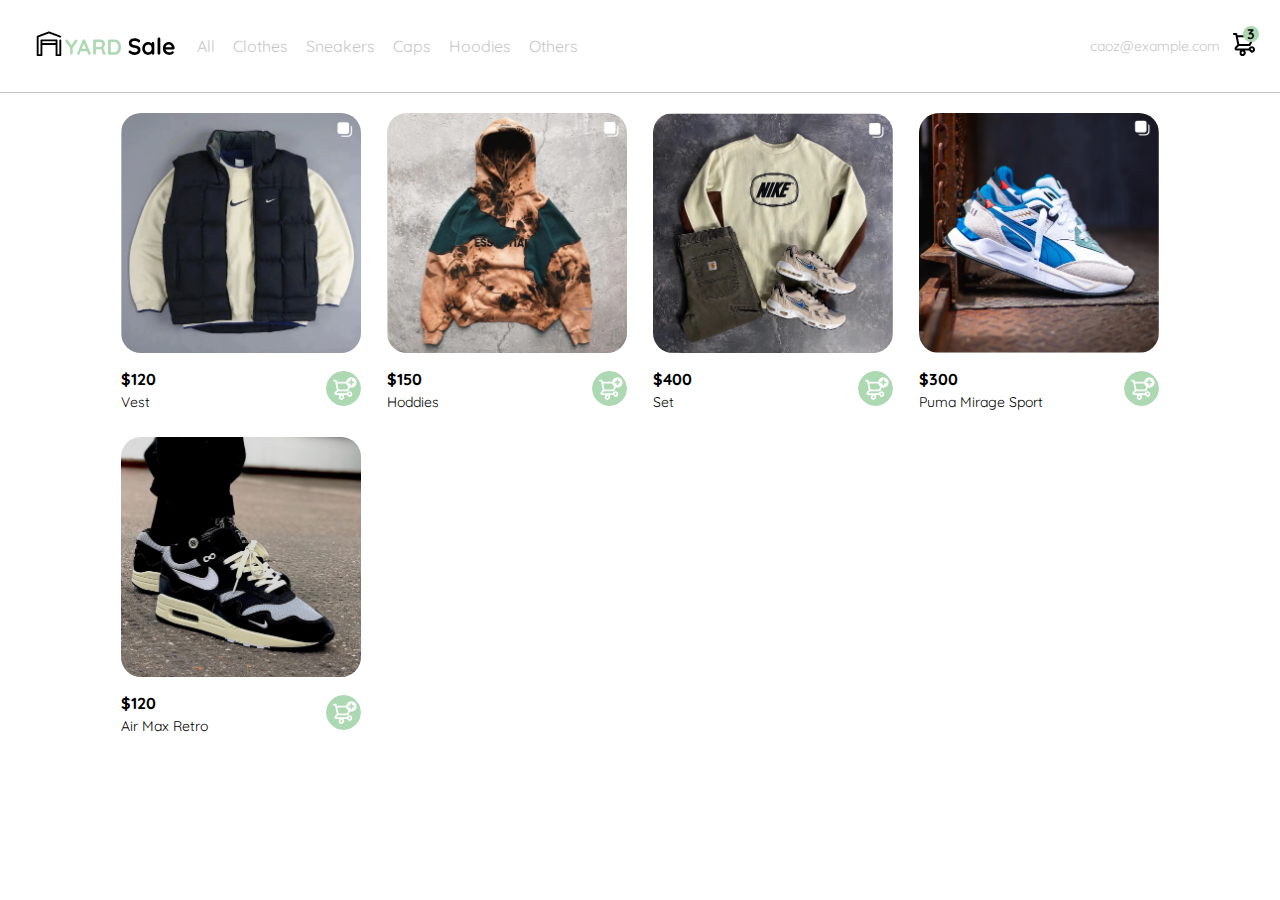
<file: index.html>
<!DOCTYPE html>
<html lang="en">
<head>
    <meta charset="UTF-8">
    <meta http-equiv="X-UA-Compatible" content="IE=edge">
    <meta name="viewport" content="width=device-width, initial-scale=1.0">
    <link rel="preconnect" href="https://fonts.googleapis.com">
    <link rel="preconnect" href="https://fonts.gstatic.com" crossorigin> 
    <link href="https://fonts.googleapis.com/css2?family=Lora:wght@400;500;600&family=Quicksand:wght@300;500;700&display=swap" rel="stylesheet">
    <link rel="stylesheet" href="style.css">
    <title>YardSale: tienda online con estilo</title>
</head>
<body>
    <nav>
        <img src="./curso-frontend-developer-practico-main 2/icons/icon_menu.svg" alt="menu" class="menu">
        
        <div class="navbar-left">
            <img src="./curso-frontend-developer-practico-main 2/logos/logo_yard_sale.svg" alt="logo" class="logo">
            <ul>
                <li>
                    <a href="/">All</a>
                </li>
                <li>
                    <a href="/">Clothes</a>
                </li>
                <li>
                    <a href="/">Sneakers</a>
                </li>
                <li>
                    <a href="/">Caps</a>
                </li>
                <li>
                    <a href="/">Hoodies</a>
                </li>
                <li>
                    <a href="/">Others</a>
                </li>
            </ul>
        </div>
        <div class="navbar-right">
            <ul>
            <li class="navbar-email">caoz@example.com</li>
            <li class="navbar-shopping-cart">
                <img src="./curso-frontend-developer-practico-main 2/icons/icon_shopping_cart.svg" alt="shopping cart">
                <div>3</div>
            </li>
        </ul>
        </div>

        <div class="desktop-menu inactive">
            <ul>
                <li>
                    <a href="/" class="title">My orders</a>
                </li>
    
                <li>
                    <a href="/">My account</a>
                </li>
    
                <li>
                    <a href="/">sign out</a>
                </li>
            </ul>
    
        </div>

        <div class="mobile-menu inactive">
            <ul>
             <li>
                 <a href="/">CATEGORIES</a>
             </li>
     
             <li>
                 <a href="/">All</a>
             </li>
     
             <li>
                 <a href="/">Clothes</a>
             </li>
     
             <li>
                 <a href="/">Sneakers</a>
             </li>
     
             <li>
                 <a href="/">Caps</a>
             </li>
     
             <li>
                 <a href="/">Hoodies</a>
             </li>
     
             <li>
                 <a href="/">Others</a>
             </li>
            </ul> 
            <ul>
             <li>
                 <a href="/">My orders</a>
             </li>
     
             <li>
                 <a href="/">My account</a>
             </li>
            </ul>
            
            <ul>
             <li>
                 <a href="/"class="email">camilo@example.com</a>
             </li>
         
             <li>
                 <a href="/" class="sign-out">Sign out</a>
             </li>
            </ul>
         </div>
    </nav>

    <aside class="product-detail inactive">
        <div class="title-container">
            <img src="./curso-frontend-developer-practico-main 2/icons/flechita.svg" alt="arrow">
            <p class="title">My order</p>
        </div>
        <div class="my-order-container">
            <div class="my-order-content"> 
                <div class="shopping-cart">
                    <figure>
                        <img src="./Products/Imagen 15-01-23 a las 1.46 p.m..jpg" alt="Hoddies">
                    </figure>
                    <p>Hoddies</p>
                    <p>$80.00</p>
                    <img src="./curso-frontend-developer-practico-main 2/icons/icon_close.png" alt="">
                </div> 
        
                <div class="shopping-cart">
                    <figure>
                        <img src="./Products/Imagen 15-01-23 a las 1.46 p.m..jpg" alt="Hoddies">
                    </figure>
                    <p>Hoddies</p>
                    <p>$80.00</p>
                    <img src="./curso-frontend-developer-practico-main 2/icons/icon_close.png" alt="">
                </div>  
                
                <div class="shopping-cart">
                    <figure>
                        <img src="./Products/Imagen 15-01-23 a las 1.46 p.m..jpg" alt="Hoddies">
                    </figure>
                    <p>Hoddies</p>
                    <p>$80.00</p>
                    <img src="./curso-frontend-developer-practico-main 2/icons/icon_close.png" alt="">
                </div> 
                <div class="order">
                <p>
                    <span>Total</span>
                </p>
                <p>$560.00</p>
              </div>

              <button class="primary-button">
                Checkout
            </button>
            </div>
        </div> 
    </aside>
    <section class="main-container">
        <div class="cards-container">
          </div>
        </section>

    <script src="./script.js"></script>
</body>
</html>
</file>
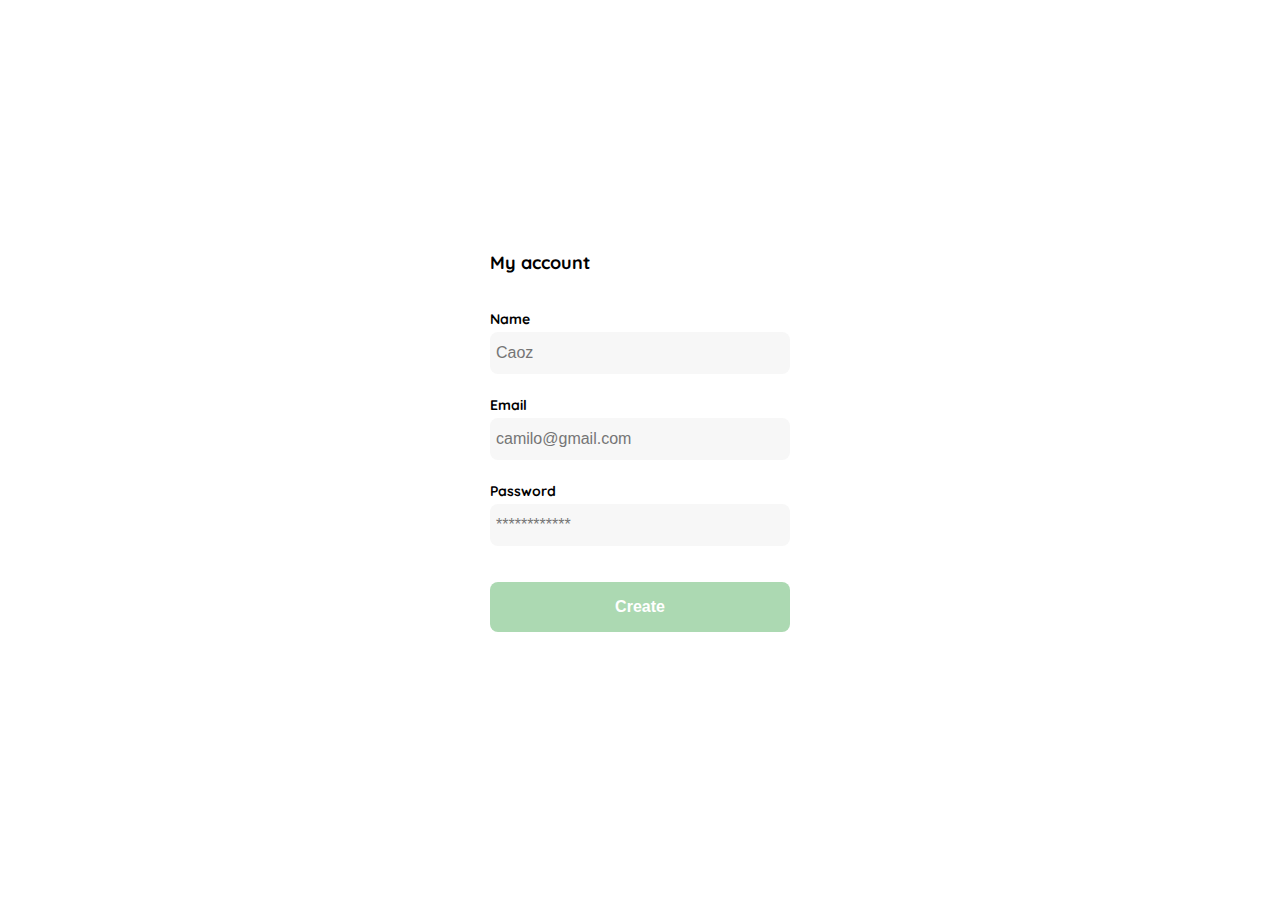
<file: Create-account.html>
<!DOCTYPE html>
<html lang="en">
<head>
    <meta charset="UTF-8">
    <meta http-equiv="X-UA-Compatible" content="IE=edge">
    <meta name="viewport" content="width=device-width, initial-scale=1.0">
    <link rel="preconnect" href="https://fonts.googleapis.com">
    <link rel="preconnect" href="https://fonts.gstatic.com" crossorigin> 
    <link href="https://fonts.googleapis.com/css2?family=Lora:wght@400;500;600&family=Quicksand:wght@300;500;700&display=swap" rel="stylesheet">
    <title>Document</title>
    <style>
      :root {
            --very-light-pink: #C7C7C7;
            --Text-input-field: #f7f7f7;
            --Hospital-green: #ACD9B2;
            --white: #ffffff;
            --Black: #000000;
            --sm: 14px;
            --md: 16px;
            --lg: 18px;
        }
        body {
            margin: 0;
            font-family: 'Lora', serif;
            font-family: 'Quicksand', sans-serif;
        }
        .login {
          width: 100%;
          height: 100vh;
          display: grid;
          place-items: center;
        }
        .form-container {
            display: grid;
            grid-template-rows: auto 1fr 
            auto;
            width: 300px;
        }
        .logo {
          width: 150px;
          margin-bottom: 50px;
          justify-self: center;
          display: none;
        }
        .title {
           font-size: var(--lg);
           margin-bottom: 36px;
           text-align: start;
        }
        
        .form {
         display: flex; 
         flex-direction: column;
        }
        .form div {
            display: flex;
            flex-direction: column;
        }
        .label {
          font-size: var(--sm);
          font-weight: bold;
          margin-bottom: 4px;
        }
        .input {
         background-color: var(--Text-input-field);
         border: none;
         border-radius: 8px;
         height: 30px;
         font-size: var(--md);
         padding: 6px;
         margin-bottom: 12px;
        }
        .input-name,
        .input-email, 
        .input-password {
            margin-bottom: 22px;


        }
        .primary-button {
          background-color: var(--Hospital-green);
          border-radius: 8px;
          border: none;
          color: var(--white);
          width: 100%;
          cursor: pointer;
          font-size: var(--md);
          font-weight: bold;
          height: 50px;
        }
        .login-button {
          margin-top: 14px;
          margin-bottom: 30px;
        }
        @media (max-width: 640px ){
        .form-container{
            height: 100%;
        }
        .form {
             height: 100%;
             justify-content: space-between;
          }
        }
        
    </style>
</head>
<body>
    <div class="login">
       <div class="form-container">

        <h1 class="title">My account</h1>
    
        <form action="/" class="form">
        <div>
          <label for="name"
          class="label">Name</label>
          <input type="text" 
          id="password" placeholder="Caoz"
          class="input input-name">

          <label for="email"
          class="label">Email</label>
          <input type="text" 
          id="email" placeholder="camilo@gmail.com"
          class="input input-email">

          <label for="password"
          class="label">Password</label>
          <input type="password" 
          id="password" placeholder="************"
          class="input input-password">

        </div>
          

          <input type="submit"
          value="Create" class="primary-button login-button">

        </form>
       </div>
    </div>
</body>
</html>
</file>
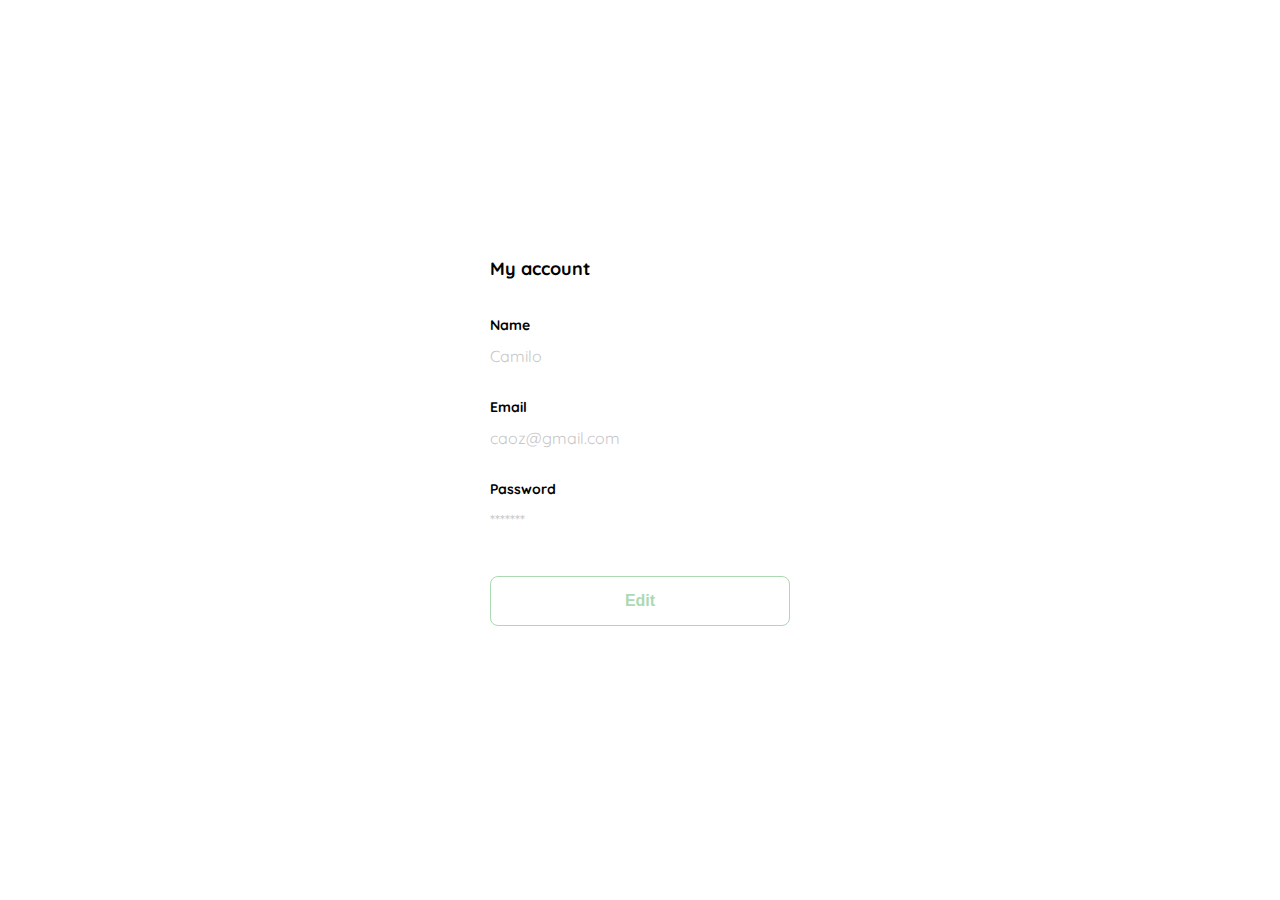
<file: Edit-info.html>
<!DOCTYPE html>
<html lang="en">
<head>
    <meta charset="UTF-8">
    <meta http-equiv="X-UA-Compatible" content="IE=edge">
    <meta name="viewport" content="width=device-width, initial-scale=1.0">
    <link rel="preconnect" href="https://fonts.googleapis.com">
    <link rel="preconnect" href="https://fonts.gstatic.com" crossorigin> 
    <link href="https://fonts.googleapis.com/css2?family=Lora:wght@400;500;600&family=Quicksand:wght@300;500;700&display=swap" rel="stylesheet">
    <title>Document</title>
    <style>
      :root {
            --very-light-pink: #C7C7C7;
            --Text-input-field: #f7f7f7;
            --Hospital-green: #ACD9B2;
            --white: #ffffff;
            --Black: #000000;
            --sm: 14px;
            --md: 16px;
            --lg: 18px;
        }
        body {
            margin: 0;
            font-family: 'Lora', serif;
            font-family: 'Quicksand', sans-serif;
        }
        .login {
          width: 100%;
          height: 100vh;
          display: grid;
          place-items: center;
        }
        .form-container {
            display: grid;
            grid-template-rows: auto 1fr 
            auto;
            width: 300px;
        }
        .logo {
          width: 150px;
          margin-bottom: 50px;
          justify-self: center;
          display: none;
        }
        .title {
           font-size: var(--lg);
           margin-bottom: 36px;
           text-align: start;
        }
        
        .form {
         display: flex; 
         flex-direction: column;
        }
        .form div {
            display: flex;
            flex-direction: column;
        }
        .label {
          font-size: var(--sm);
          font-weight: bold;
          margin-bottom: 4px;
        }
        .value {
            color: var(--very-light-pink);
            font-size: var(--md);
            margin: 8px 0 32px 0;
        }
       
        .secondary-button {
          background-color: var(--white);
          border-radius: 8px;
          border: 1px solid var(--Hospital-green);
          color: var(--Hospital-green);
          width: 100%;
          cursor: pointer;
          font-size: var(--md);
          font-weight: bold;
          height: 50px;
        }
        .create-button {
          margin-top: 14px;
          margin-bottom: 30px;
        }
        @media (max-width: 640px ){
        .form-container{
            height: 100%;
        }
        .form {
             height: 100%;
             justify-content: space-between;
          }
        }
        
    </style>
</head>
<body>
    <div class="login">
       <div class="form-container">

        <h1 class="title">My account</h1>
    
        <form action="/" class="form">
        <div>
          <label for="name"
          class="label">Name</label>
          <p class="value">Camilo</p>

          <label for="email"
          class="label">Email</label>
          <p class="value">caoz@gmail.com</p>

          <label for="password"
          class="label">Password</label>
          <p class="value">*******</p>

        </div>
          

          <input type="submit"
          value="Edit" class="secondary-button create-button">

        </form>
       </div>
    </div>
</body>
</html>
</file>
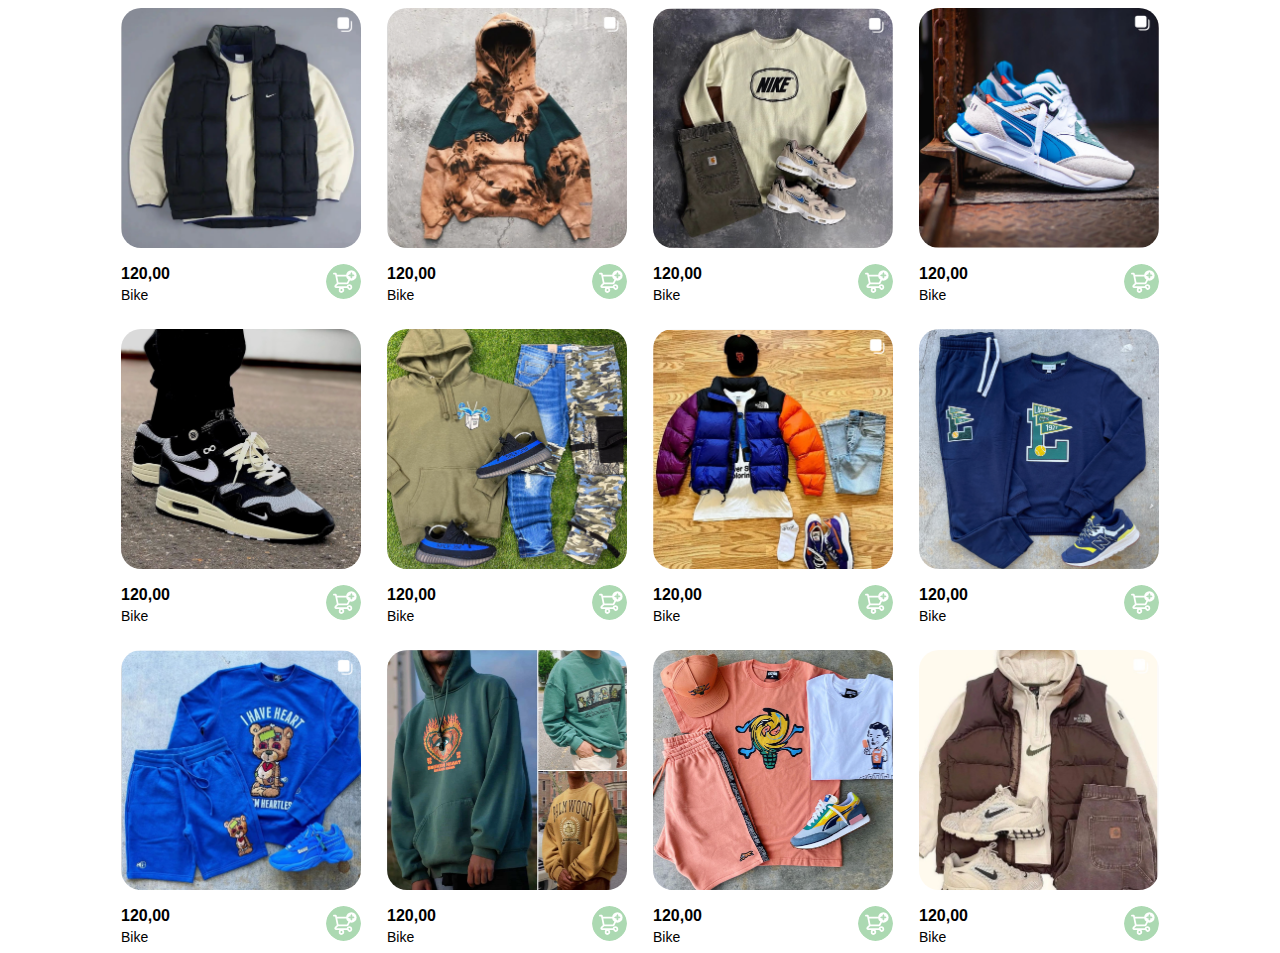
<file: Inicio.html>
<!DOCTYPE html>
<html lang="en">
<head>
    <meta charset="UTF-8">
    <meta http-equiv="X-UA-Compatible" content="IE=edge">
    <meta name="viewport" content="width=device-width, initial-scale=1.0">
    <link rel="preconnect" href="https://fonts.googleapis.com">
    <link rel="preconnect" href="https://fonts.gstatic.com" crossorigin> 
    <link href="https://fonts.googleapis.com/css2?family=Lora:wght@400;500;600&family=Quicksand:wght@300;500;700&display=swap" rel="stylesheet">
    <title>Document</title>
    <style>
      :root {
            --very-light-pink: #C7C7C7;
            --Text-input-field: #f7f7f7;
            --Hospital-green: #ACD9B2;
            --white: #ffffff;
            --Black: #000000;
            --sm: 14px;
            --md: 16px;
            --lg: 18px;
        }
        body {
            
            font-family: 'Quicksad', sans-serif ;
        }
        
      .product-card {
        width: 240px;
      }
      .product-card img {
        width: 240px;
        height: 240px;
        border-radius: 20px;
        object-fit: cover;
      }
      .cards-container {
        display: grid;
        grid-template-columns: 
        repeat(auto-fill, 240px);
        gap: 26px;
        place-content: center;
      }
      .product-info {
        display: flex;
        justify-content: space-between;
        align-items: center;
        margin-top: 12px;
      }
      .product-info figure {
        margin: 0;
      }
      .product-info figure img {
        width: 35px;
        height: 35px;
      }
      .product-info div p:nth-child(1) {
        font-weight: bold;
        font-size: var(--md);
        margin-top: 0;
        margin-bottom: 4px;
      }
      .product-info div p:nth-child(2) {
        font-size: var(--sm);
        margin-top: 0;
        margin-bottom: 0;
        color: var(--Black);
      }
      @media (max-width: 640px) {
      .cards-container {
        grid-template-columns: 
        repeat(auto-fill, 140px); 
      }
      .product-card {
        width: 140px;
      }
      .product-card img {
        width: 140px;
        height: 140px;
      }

      }
    </style>
<body>
    <section class="main-container">
    <div class="cards-container">

      <div class="product-card">
        <img src="./Products/Captura de pantalla 2023-01-15 a la(s) 1.51.35 p.m..png" alt="">
        <div class="product-info">
            <div>
            <p>120,00</p>
            <p>Bike</p>  
            </div>
            <figure>
                <img src="./curso-frontend-developer-practico-main 2/icons/bt_add_to_cart.svg" alt="">
            </figure>
        </div>
      </div>  

      <div class="product-card">
        <img src="./Products/Captura de pantalla 2023-01-15 a la(s) 1.54.03 p.m..png" alt="">
        <div class="product-info">
        <div>
            <p>120,00</p>
            <p>Bike</p>  
        </div>
        <figure>
            <img src="./curso-frontend-developer-practico-main 2/icons/bt_add_to_cart.svg" alt="">
        </figure>
        </div>
      </div> 

      <div class="product-card">
        <img src="./Products/Captura de pantalla 2023-01-15 a la(s) 1.54.13 p.m..png" alt="">
        <div class="product-info">
        <div>
            <p>120,00</p>
            <p>Bike</p>  
        </div>
        <figure>
            <img src="./curso-frontend-developer-practico-main 2/icons/bt_add_to_cart.svg" alt="">
        </figure>
        </div>
     </div> 

      <div class="product-card">
        <img src="./Products/Captura de pantalla 2023-01-15 a la(s) 1.54.44 p.m..png" alt="">
        <div class="product-info">
        <div>
            <p>120,00</p>
            <p>Bike</p>  
        </div>
        <figure>
            <img src="./curso-frontend-developer-practico-main 2/icons/bt_add_to_cart.svg" alt="">
        </figure>
        </div>
      </div> 

      <div class="product-card">
        <img src="./Products/Captura de pantalla 2023-01-15 a la(s) 1.55.08 p.m..png" alt="">
        <div class="product-info">
        <div>
            <p>120,00</p>
            <p>Bike</p>  
        </div>
        <figure>
            <img src="./curso-frontend-developer-practico-main 2/icons/bt_add_to_cart.svg" alt="">
        </figure>
        </div>
      </div> 

      <div class="product-card">
        <img src="./Products/Captura de pantalla 2023-01-15 a la(s) 1.55.35 p.m..png" alt="">
        <div class="product-info">
        <div>
            <p>120,00</p>
            <p>Bike</p>  
        </div>
        <figure>
            <img src="./curso-frontend-developer-practico-main 2/icons/bt_add_to_cart.svg" alt="">
        </figure>
        </div>
      </div> 

      <div class="product-card">
        <img src="./Products/Captura de pantalla 2023-01-15 a la(s) 1.56.05 p.m..png" alt="">
        <div class="product-info">
        <div>
            <p>120,00</p>
            <p>Bike</p>  
        </div>
        <figure>
            <img src="./curso-frontend-developer-practico-main 2/icons/bt_add_to_cart.svg" alt="">
        </figure>
        </div>
      </div> 

      <div class="product-card">
        <img src="./Products/Captura de pantalla 2023-01-15 a la(s) 1.58.08 p.m..png" alt="">
        <div class="product-info">
        <div>
            <p>120,00</p>
            <p>Bike</p>  
        </div>
        <figure>
            <img src="./curso-frontend-developer-practico-main 2/icons/bt_add_to_cart.svg" alt="">
        </figure>
        </div>
      </div> 

      <div class="product-card">
        <img src="./Products/Captura de pantalla 2023-01-15 a la(s) 1.58.25 p.m..png" alt="">
        <div class="product-info">
        <div>
            <p>120,00</p>
            <p>Bike</p>  
        </div>
        <figure>
            <img src="./curso-frontend-developer-practico-main 2/icons/bt_add_to_cart.svg" alt="">
        </figure>
        </div>
      </div> 

      <div class="product-card">
        <img src="./Products/Captura de pantalla 2023-01-15 a la(s) 1.58.51 p.m..png" alt="">
        <div class="product-info">
        <div>
            <p>120,00</p>
            <p>Bike</p>  
        </div>
        <figure>
            <img src="./curso-frontend-developer-practico-main 2/icons/bt_add_to_cart.svg" alt="">
        </figure>
        </div>
      </div> 

      <div class="product-card">
        <img src="./Products/Captura de pantalla 2023-01-15 a la(s) 1.59.27 p.m..png" alt="">
        <div class="product-info">
        <div>
            <p>120,00</p>
            <p>Bike</p>  
        </div>
        <figure>
            <img src="./curso-frontend-developer-practico-main 2/icons/bt_add_to_cart.svg" alt="">
        </figure>
        </div>
      </div> 

      <div class="product-card">
        <img src="./Products/Imagen 15-01-23 a las 1.46 p.m..jpg" alt="">
        <div class="product-info">
        <div>
            <p>120,00</p>
            <p>Bike</p>  
        </div>
        <figure>
            <img src="./curso-frontend-developer-practico-main 2/icons/bt_add_to_cart.svg" alt="">
        </figure>
        </div>
      </div> 

      </div>
    </section>
</body>
</html>
</file>
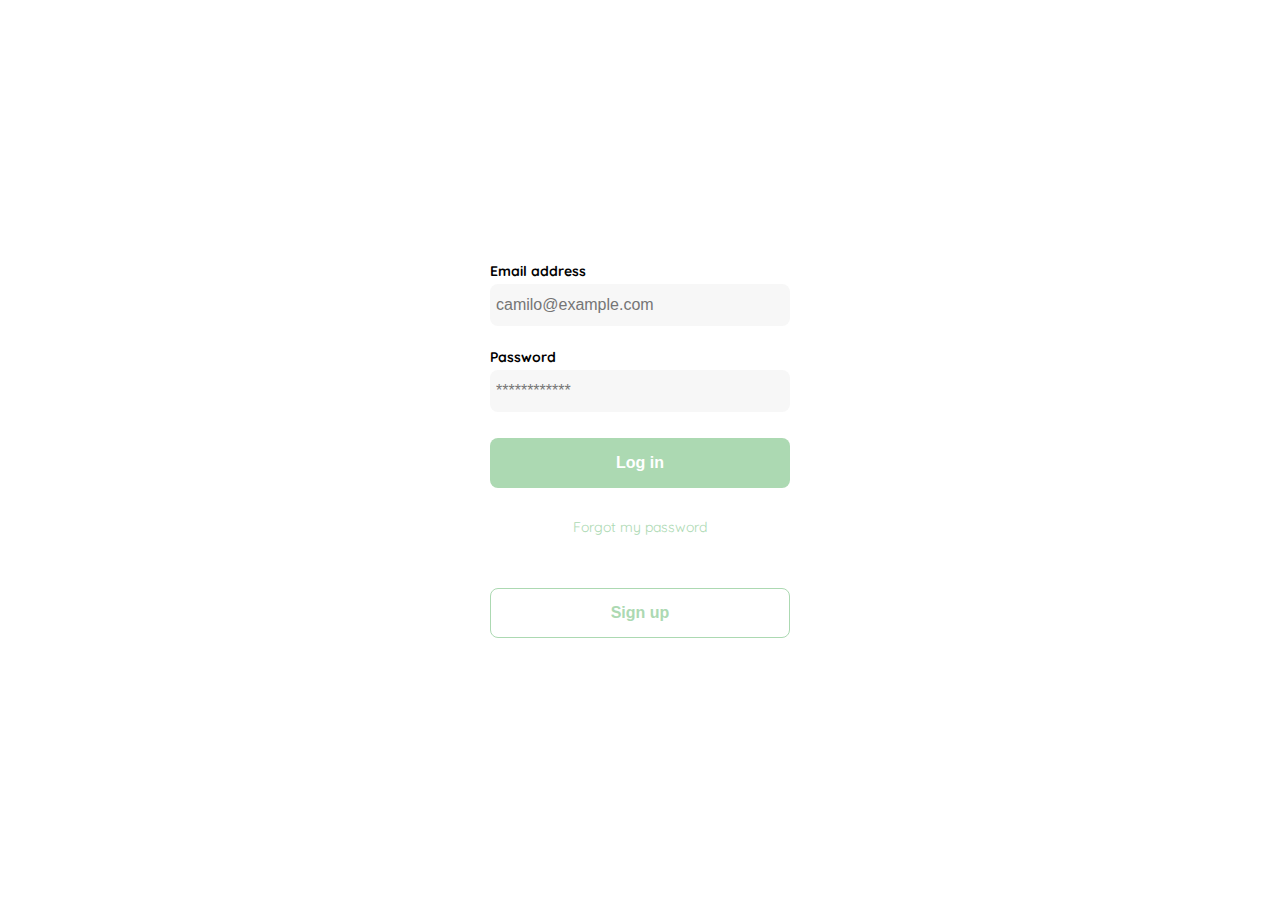
<file: Log-in.html>
<!DOCTYPE html>
<html lang="en">
<head>
    <meta charset="UTF-8">
    <meta http-equiv="X-UA-Compatible" content="IE=edge">
    <meta name="viewport" content="width=device-width, initial-scale=1.0">
    <link rel="preconnect" href="https://fonts.googleapis.com">
    <link rel="preconnect" href="https://fonts.gstatic.com" crossorigin> 
    <link href="https://fonts.googleapis.com/css2?family=Lora:wght@400;500;600&family=Quicksand:wght@300;500;700&display=swap" rel="stylesheet">
    <title>Document</title>
    <style>
      :root {
            --very-light-pink: #C7C7C7;
            --Text-input-field: #f7f7f7;
            --Hospital-green: #ACD9B2;
            --white: #ffffff;
            --Black: #000000;
            --sm: 14px;
            --md: 16px;
            --lg: 18px;
        }
        body {
            margin: 0;
            font-family: 'Lora', serif;
            font-family: 'Quicksand', sans-serif;
        }
        .login {
          width: 100%;
          height: 100vh;
          display: grid;
          place-items: center;
        }
        .form-container {
            display: grid;
            grid-template-rows: auto 1fr 
            auto;
            width: 300px;
        }
        .logo {
          width: 150px;
          margin-bottom: 50px;
          justify-self: center;
          display: none;
        }
        .form {
         display: flex; 
         flex-direction: column;
        }
        .form a {
            color: var(--Hospital-green);
            font-size: var(--sm);
            text-align: center;
            text-decoration: none;
            margin-bottom: 52px;
        }
        .label {
          font-size: var(--sm);
          font-weight: bold;
          margin-bottom: 4px;
        }
        .input {
         background-color: var(--Text-input-field);
         border: none;
         border-radius: 8px;
         height: 30px;
         font-size: var(--md);
         padding: 6px;
         margin-bottom: 12px;
        }
        .input-email {
            margin-bottom: 22px;
        }
        .primary-button {
          background-color: var(--Hospital-green);
          border-radius: 8px;
          border: none;
          color: var(--white);
          width: 100%;
          cursor: pointer;
          font-size: var(--md);
          font-weight: bold;
          height: 50px;
        }
        .secondary-button {
          background-color: var(--white);
          border-radius: 8px;
          border: 1px solid var(--Hospital-green);
          color: var(--Hospital-green);
          width: 100%;
          cursor: pointer;
          font-size: var(--md);
          font-weight: bold;
          height: 50px;
        }
        .login-button {
          margin-top: 14px;
          margin-bottom: 30px;
        }
        @media (max-width: 640px ){
          .logo{
            display: block;
          }
        }
    </style>
</head>
<body>
    <div class="login">
       <div class="form-container">
        <img src="./curso-frontend-developer-practico-main 2/logos/logo_yard_sale.svg" alt="logo"
        class="logo">
 
        <form action="/" class="form">
          <label for="email"
          class="label">Email address</label>
          <input type="text" 
          id="email" placeholder="camilo@example.com"
          class="input input-email">

          <label for="password"
          class="label">Password</label>
          <input type="password" 
          id="password" placeholder="************"
          class="input input-password">

          <input type="submit"
          value="Log in" 
          class="primary-button login-button">
          <a href="/">Forgot my password</a>
        </form>

        <button class="secondary-button
        signup-button">Sign up</button>
       </div>
    </div>
</body>
</html>
</file>
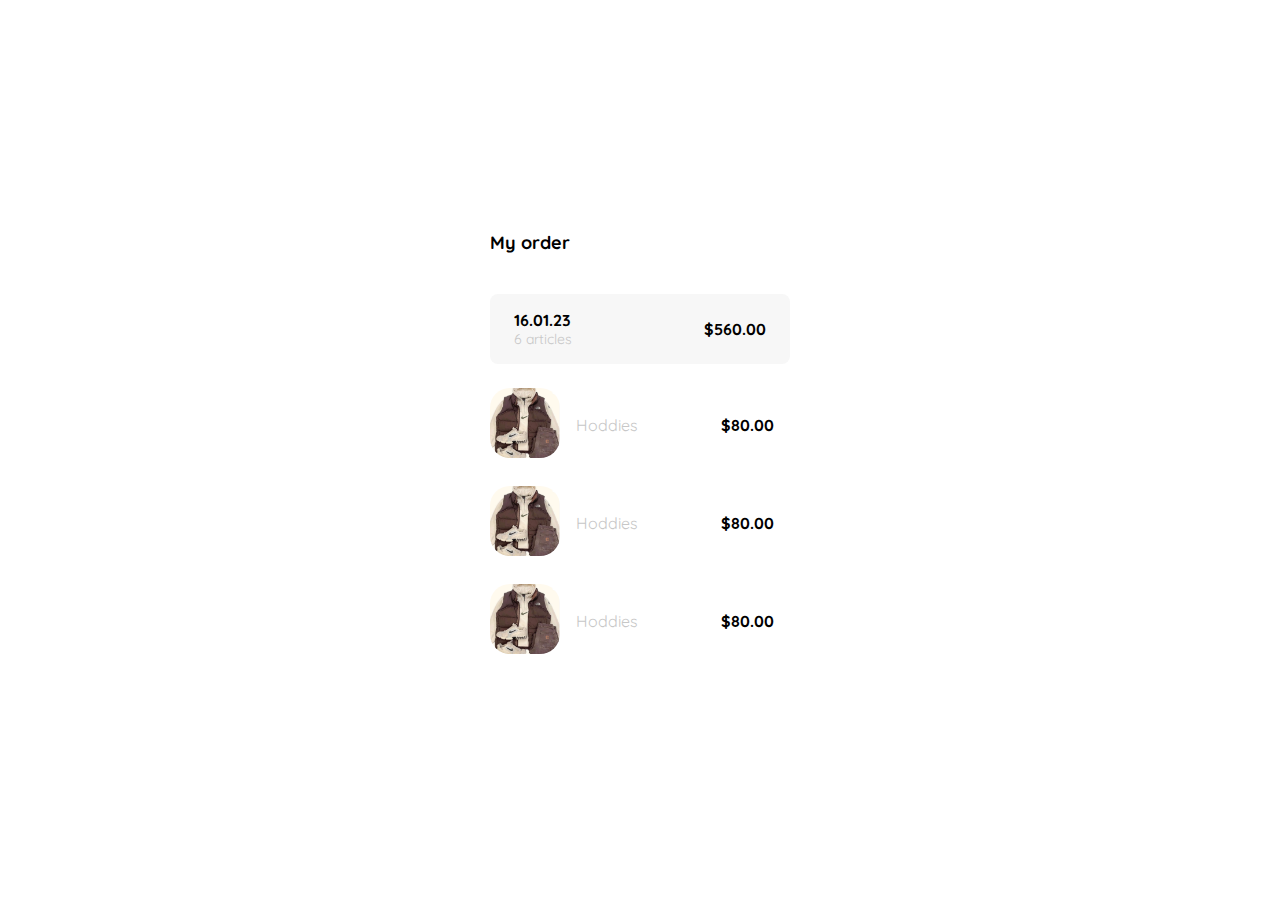
<file: My-order.html>
<!DOCTYPE html>
<html lang="en">
<head>
    <meta charset="UTF-8">
    <meta http-equiv="X-UA-Compatible" content="IE=edge">
    <meta name="viewport" content="width=device-width, initial-scale=1.0">
    <link rel="preconnect" href="https://fonts.googleapis.com">
    <link rel="preconnect" href="https://fonts.gstatic.com" crossorigin> 
    <link href="https://fonts.googleapis.com/css2?family=Lora:wght@400;500;600&family=Quicksand:wght@300;500;700&display=swap" rel="stylesheet">
    <title>Document</title>
    <style>
    :root {
        --very-light-pink: #C7C7C7;
        --Text-input-field: #f7f7f7;
        --Hospital-green: #ACD9B2;
        --white: #ffffff;
        --Black: #000000;
        --sm: 14px;
        --md: 16px;
        --lg: 18px;
    }
    body {
        margin: 0;
        font-family: 'Lora', serif;
        font-family: 'Quicksand', sans-serif;
    }
    .my-order {
        width: 100%;
        height: 100vh;
        display: grid;
        place-items: center;
    }
    .title {
        font-size: var(--lg);
        margin-bottom: 40px;
    }
    .my-order-content {
        display: grid;
        grid-template-rows: auto 1fr auto;
        width: 300px;
    }
    .order {
        display: grid;
        grid-template-columns: auto 1fr;
        gap: 16px;
        align-items: center;
        background-color: var(--Text-input-field);
        margin-bottom: 24px;
        border-radius: 8px;
        padding: 0 24px;
    }
    .order p:nth-child(1) {
        display: flex;
        flex-direction: column;
    }
    .order p span:nth-child(1) {
        font-size: var(--md);
        font-weight: bold;
    }
    .order p span:nth-child(2) {
        font-size: var(--sm);
        color: var(--very-light-pink);
    }
    .order p:nth-child(2) {
        text-align: end;
        font-weight: bold;
    }
    .my-order-container {
        display: flex;
        flex-direction: column;
    }
    .shopping-cart{
        display: grid;
       grid-template-columns: auto 1fr auto auto;
       gap: 16px; 
       margin-bottom: 24px;
       align-items: center;
    }
    .shopping-cart figure {
        margin: 0;
    }
    .shopping-cart figure img {
        width: 70px;
        height: 70px;
        border-radius: 20px;
        object-fit: cover;
    }
    .shopping-cart p:nth-child(2) {
        color: var(--very-light-pink);
    }
    .shopping-cart p:nth-child(3) {
        font-size: var(--md);
        font-weight: bold;
    }
</style>
</head>
<body>
    <div class="my-order">
        <div class="my-order-container">
            <h1 class="title">My order</h1>
            <div class="my-order-content">
              <div class="order">
                <p>
                    <span>16.01.23</span>
                    <span>6 articles</span>
                </p>
                <p>$560.00</p>
              </div>
                <div class="shopping-cart">
                    <figure>
                        <img src="./Products/Imagen 15-01-23 a las 1.46 p.m..jpg" alt="Hoddies">
                    </figure>
                    <p>Hoddies</p>
                    <p>$80.00</p>
                </div> 
        
                <div class="shopping-cart">
                    <figure>
                        <img src="./Products/Imagen 15-01-23 a las 1.46 p.m..jpg" alt="Hoddies">
                    </figure>
                    <p>Hoddies</p>
                    <p>$80.00</p>
                </div>  
                
                <div class="shopping-cart">
                    <figure>
                        <img src="./Products/Imagen 15-01-23 a las 1.46 p.m..jpg" alt="Hoddies">
                    </figure>
                    <p>Hoddies</p>
                    <p>$80.00</p>
                </div> 
              
            </div>
        </div> 
    </div>
</body>
</html>
</file>
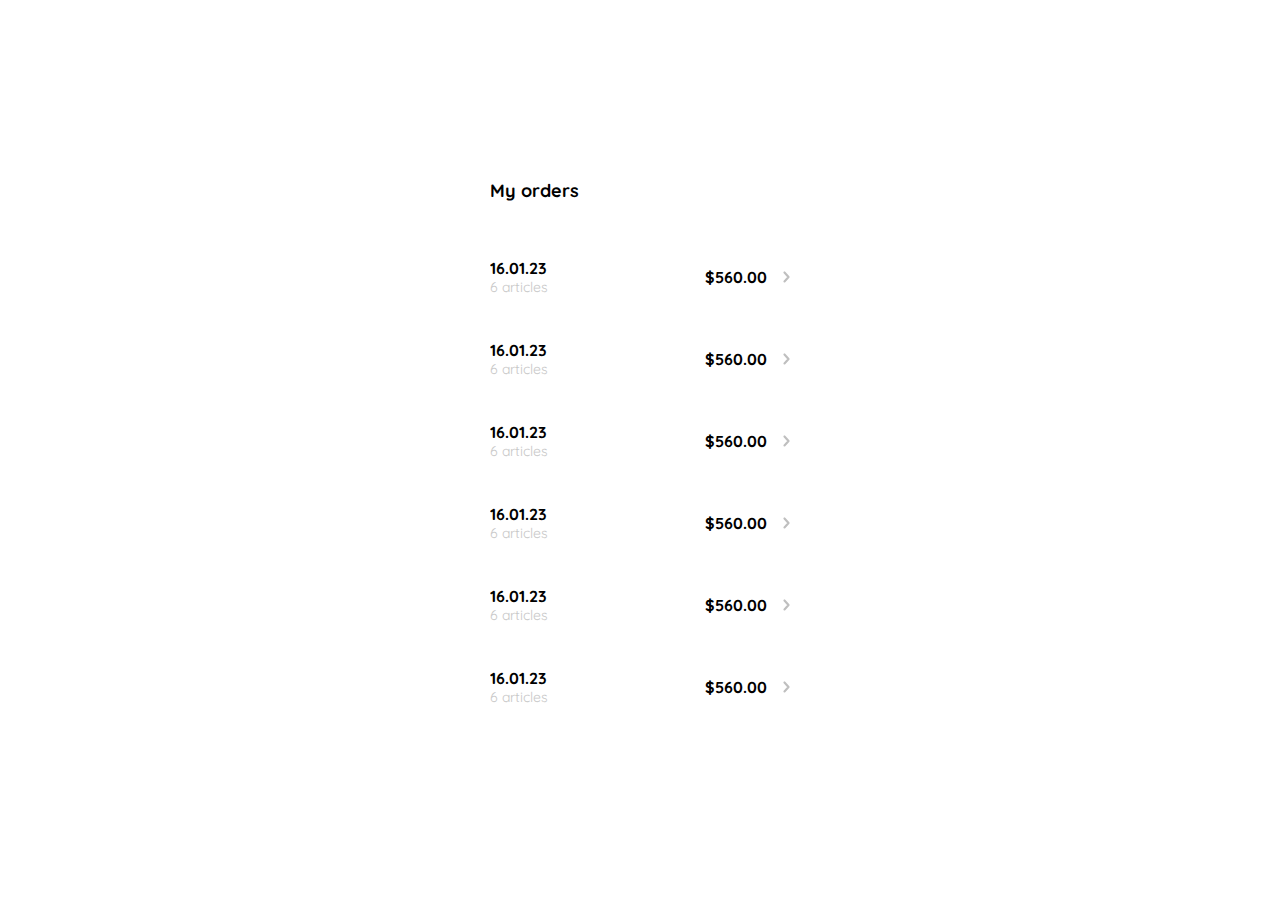
<file: My-orders.html>
<!DOCTYPE html>
<html lang="en">
<head>
    <meta charset="UTF-8">
    <meta http-equiv="X-UA-Compatible" content="IE=edge">
    <meta name="viewport" content="width=device-width, initial-scale=1.0">
    <link rel="preconnect" href="https://fonts.googleapis.com">
    <link rel="preconnect" href="https://fonts.gstatic.com" crossorigin> 
    <link href="https://fonts.googleapis.com/css2?family=Lora:wght@400;500;600&family=Quicksand:wght@300;500;700&display=swap" rel="stylesheet">
    <title>Document</title>
    <style>
    :root {
        --very-light-pink: #C7C7C7;
        --Text-input-field: #f7f7f7;
        --Hospital-green: #ACD9B2;
        --white: #ffffff;
        --Black: #000000;
        --sm: 14px;
        --md: 16px;
        --lg: 18px;
    }
    body {
        margin: 0;
        font-family: 'Lora', serif;
        font-family: 'Quicksand', sans-serif;
    }
    .my-order {
        width: 100%;
        height: 100vh;
        display: grid;
        place-items: center;
    }
    .title {
        font-size: var(--lg);
        margin-bottom: 40px;
    }
    .my-order-content {
        display: grid;
        grid-template-rows: auto 1fr auto;
        width: 300px;
    }
    .order {
        display: grid;
        grid-template-columns: auto 1fr auto;
        gap: 16px;
        align-items: center;
        margin-bottom: 12px;
       
    }
    .order p:nth-child(1) {
        display: flex;
        flex-direction: column;
    }
    .order p span:nth-child(1) {
        font-size: var(--md);
        font-weight: bold;
    }
    .order p span:nth-child(2) {
        font-size: var(--sm);
        color: var(--very-light-pink);
    }
    .order p:nth-child(2) {
        text-align: end;
        font-weight: bold;
    }
    .my-order-container {
        display: flex;
        flex-direction: column;
    }
    .shopping-cart{
        display: grid;
       grid-template-columns: auto 1fr auto auto;
       gap: 16px; 
       margin-bottom: 24px;
       align-items: center;
    }
    .shopping-cart figure {
        margin: 0;
    }
    .shopping-cart figure img {
        width: 70px;
        height: 70px;
        border-radius: 20px;
        object-fit: cover;
    }
    .shopping-cart p:nth-child(2) {
        color: var(--very-light-pink);
    }
    .shopping-cart p:nth-child(3) {
        font-size: var(--md);
        font-weight: bold;
    }
</style>
</head>
<body>
    <div class="my-order">
        <div class="my-order-container">
            <h1 class="title">My orders</h1>
            <div class="my-order-content">
              <div class="order">
                <p>
                    <span>16.01.23</span>
                    <span>6 articles</span>
                </p>
                <p>$560.00</p>
                <img src="./curso-frontend-developer-practico-main 2/icons/flechita.svg" alt="arrow">
              </div>

              <div class="order">
                <p>
                    <span>16.01.23</span>
                    <span>6 articles</span>
                </p>
                <p>$560.00</p>
                <img src="./curso-frontend-developer-practico-main 2/icons/flechita.svg" alt="arrow">
              </div>

              <div class="order">
                <p>
                    <span>16.01.23</span>
                    <span>6 articles</span>
                </p>
                <p>$560.00</p>
                <img src="./curso-frontend-developer-practico-main 2/icons/flechita.svg" alt="arrow">
              </div>

              <div class="order">
                <p>
                    <span>16.01.23</span>
                    <span>6 articles</span>
                </p>
                <p>$560.00</p>
                <img src="./curso-frontend-developer-practico-main 2/icons/flechita.svg" alt="arrow">
              </div>

              <div class="order">
                <p>
                    <span>16.01.23</span>
                    <span>6 articles</span>
                </p>
                <p>$560.00</p>
                <img src="./curso-frontend-developer-practico-main 2/icons/flechita.svg" alt="arrow">
              </div>

              <div class="order">
                <p>
                    <span>16.01.23</span>
                    <span>6 articles</span>
                </p>
                <p>$560.00</p>
                <img src="./curso-frontend-developer-practico-main 2/icons/flechita.svg" alt="arrow">
              </div>
            </div>
        </div> 
    </div>
</body>
</html>
</file>
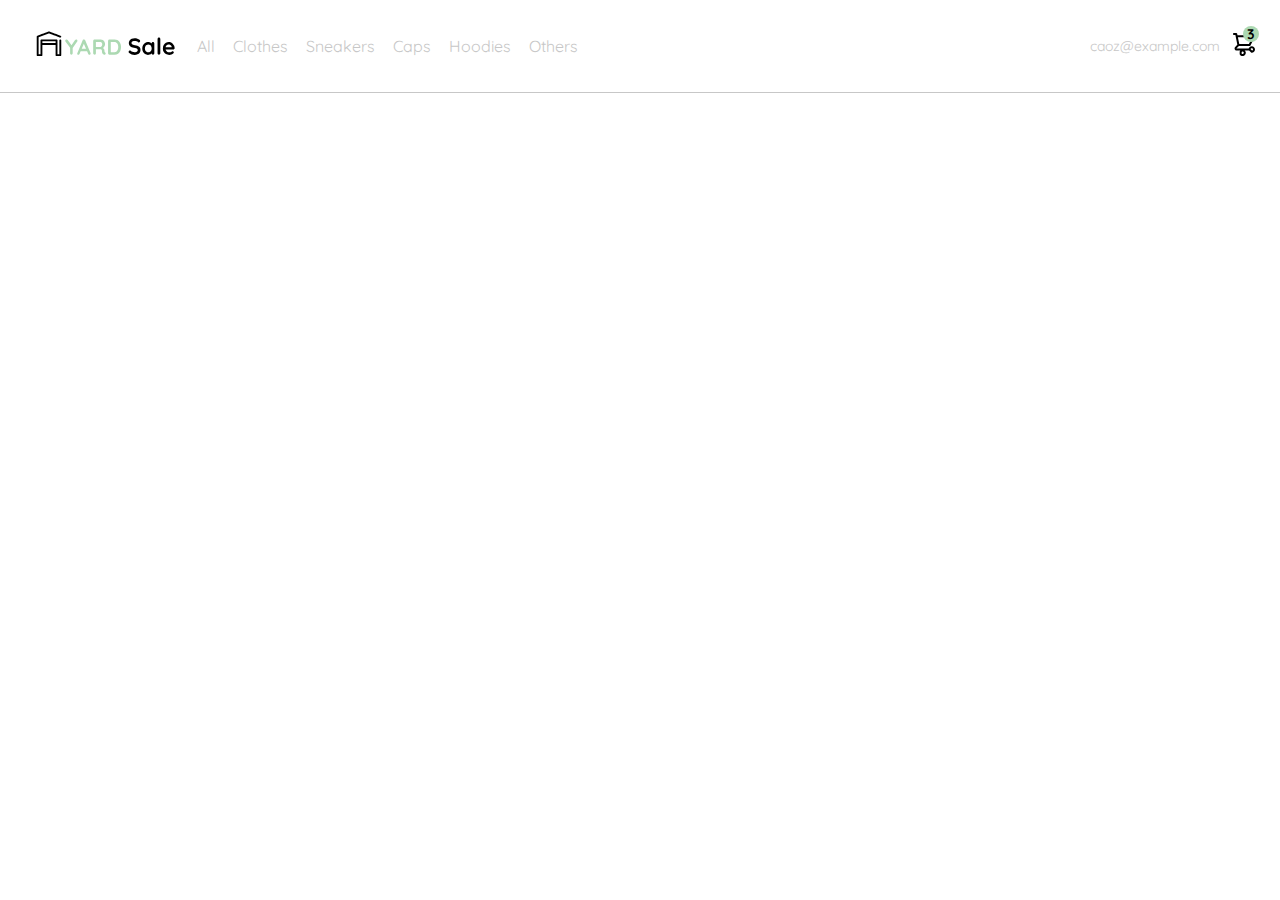
<file: Navbar.html>
<!DOCTYPE html>
<html lang="en">
<head>
    <meta charset="UTF-8">
    <meta http-equiv="X-UA-Compatible" content="IE=edge">
    <meta name="viewport" content="width=device-width, initial-scale=1.0">
    <link rel="preconnect" href="https://fonts.googleapis.com">
    <link rel="preconnect" href="https://fonts.gstatic.com" crossorigin> 
    <link href="https://fonts.googleapis.com/css2?family=Lora:wght@400;500;600&family=Quicksand:wght@300;500;700&display=swap" rel="stylesheet">
    <title>Document</title>
    <style>
        :root {
            --very-light-pink: #C7C7C7;
            --Text-input-field: #f7f7f7;
            --Hospital-green: #ACD9B2;
            --white: #ffffff;
            --Black: #000000;
            --sm: 14px;
            --md: 16px;
            --lg: 18px;
        }
        body {
            margin: 0;
            font-family: 'Quicksand', sans-serif;
        }
        nav {
            display: flex;
            justify-content: space-between;
            padding: 0 24px;
            border-bottom: 1px solid var(--very-light-pink);
        }
        .menu {
            display: none;
        }
        .logo {
            width: 140px;
            
        }
        .navbar-left {
            display: flex;
            margin-left: 12px;
        }
        .navbar-left ul {
            margin-left: 12px;
        }
        .navbar-left ul li a, .navbar-right ul li a {
            text-decoration: none;
            color: var(--very-light-pink);
            border: 1px solid var(--white);
            padding: 8px;
            border-radius: 8px;

        }
        .navbar-left ul li a:hover, .navbar-right ul li a:hover {
            border: 1px solid var(--Hospital-green);
            color: var(--Hospital-green);

        }
        .navbar-left ul, .navbar-right ul {
            list-style: none;
            padding: 0;
            margin-top: 3;
            display: flex;
            align-items: center;
            height: 60px;
        }
        .navbar-email {
            color: var(--very-light-pink);
            font-size: var(--sm);
            margin-right: 12px;
        }
        .navbar-shopping-cart {
            position: relative;
        }
        .navbar-shopping-cart div {
            width: 16px;
            height: 16px;
            background-color: var(--Hospital-green);
            border-radius: 50%;
            font-size: var(--sm);
            font-weight: bold;
            position: absolute;
            top: -6px;
            right: -3px;
            display: flex;
            justify-content: center;
            align-items: center;
        }
        @media (max-width: 640px){
            .menu{
                display: block;
            }
            .navbar-left ul {
                display: none;
            }
            .navbar-email {
                display: none;
            }
        }
    </style>
</head>
<body>
    <nav>
        <img src="./curso-frontend-developer-practico-main 2/icons/icon_menu.svg" alt="menu" class="menu">
        
        <div class="navbar-left">
            <img src="./curso-frontend-developer-practico-main 2/logos/logo_yard_sale.svg" alt="logo" class="logo">
            <ul>
                <li>
                    <a href="/">All</a>
                </li>
                <li>
                    <a href="/">Clothes</a>
                </li>
                <li>
                    <a href="/">Sneakers</a>
                </li>
                <li>
                    <a href="/">Caps</a>
                </li>
                <li>
                    <a href="/">Hoodies</a>
                </li>
                <li>
                    <a href="/">Others</a>
                </li>
            </ul>
        </div>
        <div class="navbar-right">
            <ul>
            <li class="navbar-email">caoz@example.com</li>
            <li class="navbar-shopping-cart">
                <img src="./curso-frontend-developer-practico-main 2/icons/icon_shopping_cart.svg" alt="shopping cart">
                <div>3</div>
            </li>
        </ul>
        </div>
    </nav>
</body>
</html>
</file>
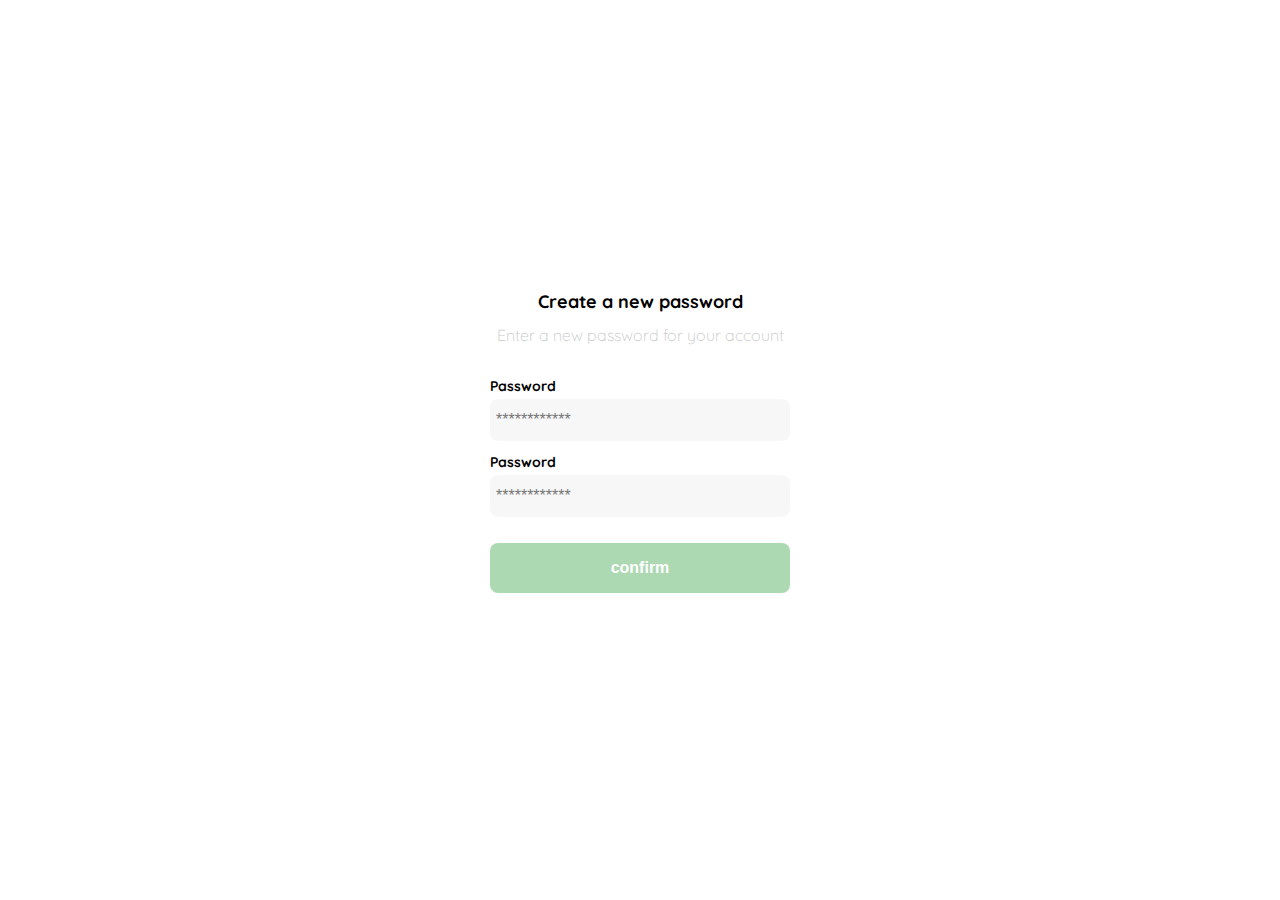
<file: New-password.html>
<!DOCTYPE html>
<html lang="en">
<head>
    <meta charset="UTF-8">
    <meta http-equiv="X-UA-Compatible" content="IE=edge">
    <meta name="viewport" content="width=device-width, initial-scale=1.0">
    <link rel="preconnect" href="https://fonts.googleapis.com">
    <link rel="preconnect" href="https://fonts.gstatic.com" crossorigin> 
    <link href="https://fonts.googleapis.com/css2?family=Lora:wght@400;500;600&family=Quicksand:wght@300;500;700&display=swap" rel="stylesheet">
    <title>Document</title>
    <style>
      :root {
            --very-light-pink: #C7C7C7;
            --Text-input-field: #f7f7f7;
            --Hospital-green: #ACD9B2;
            --white: #ffffff;
            --Black: #000000;
            --sm: 14px;
            --md: 16px;
            --lg: 18px;
        }
        body {
            margin: 0;
            font-family: 'Lora', serif;
            font-family: 'Quicksand', sans-serif;
        }
        .login {
          width: 100%;
          height: 100vh;
          display: grid;
          place-items: center;
        }
        .form-container {
            display: grid;
            grid-template-rows: auto 1fr 
            auto;
            width: 300px;
        }
        .logo {
          width: 150px;
          margin-bottom: 50px;
          justify-self: center;
          display: none;
        }
        .title {
           font-size: var(--lg);
           margin-bottom: 12px;
           text-align: center;
        }
        .subtitle { 
          color: var(--very-light-pink);
          font-size: var(--md);
          font-weight: 300;
          margin-top: 0;
          margin-bottom: 32px;
          text-align: center;
        }
        .form {
         display: flex; 
         flex-direction: column;
        }
        .label {
          font-size: var(--sm);
          font-weight: bold;
          margin-bottom: 4px;
        }
        .input {
         background-color: var(--Text-input-field);
         border: none;
         border-radius: 8px;
         height: 30px;
         font-size: var(--md);
         padding: 6px;
         margin-bottom: 12px;
        }
        .primary-button {
          background-color: var(--Hospital-green);
          border-radius: 8px;
          border: none;
          color: var(--white);
          width: 100%;
          cursor: pointer;
          font-size: var(--md);
          font-weight: bold;
          height: 50px;
        }
        .login-button {
          margin-top: 14px;
          margin-bottom: 30px;
        }
        @media (max-width: 640px ){
          .logo{
            display: block;
          }
        }
    </style>
</head>
<body>
    <div class="login">
       <div class="form-container">
        <img src="./curso-frontend-developer-practico-main 2/logos/logo_yard_sale.svg" alt="logo"
        class="logo">

        <h1 class="title">Create a new password</h1>
        <p class="subtitle">Enter a new password for your account</p>

        <form action="/" class="form">
          <label for="password"
          class="label">Password</label>
          <input type="password" 
          id="password" placeholder="************"
          class="input input-password">

          <label for="new-password"
          class="label">Password</label>
          <input type="password" 
          id="password" placeholder="************"
          class="input input-password">

          <input type="submit"
          value="confirm" class="primary-button login-button">

        </form>
       </div>
    </div>
</body>
</html>
</file>
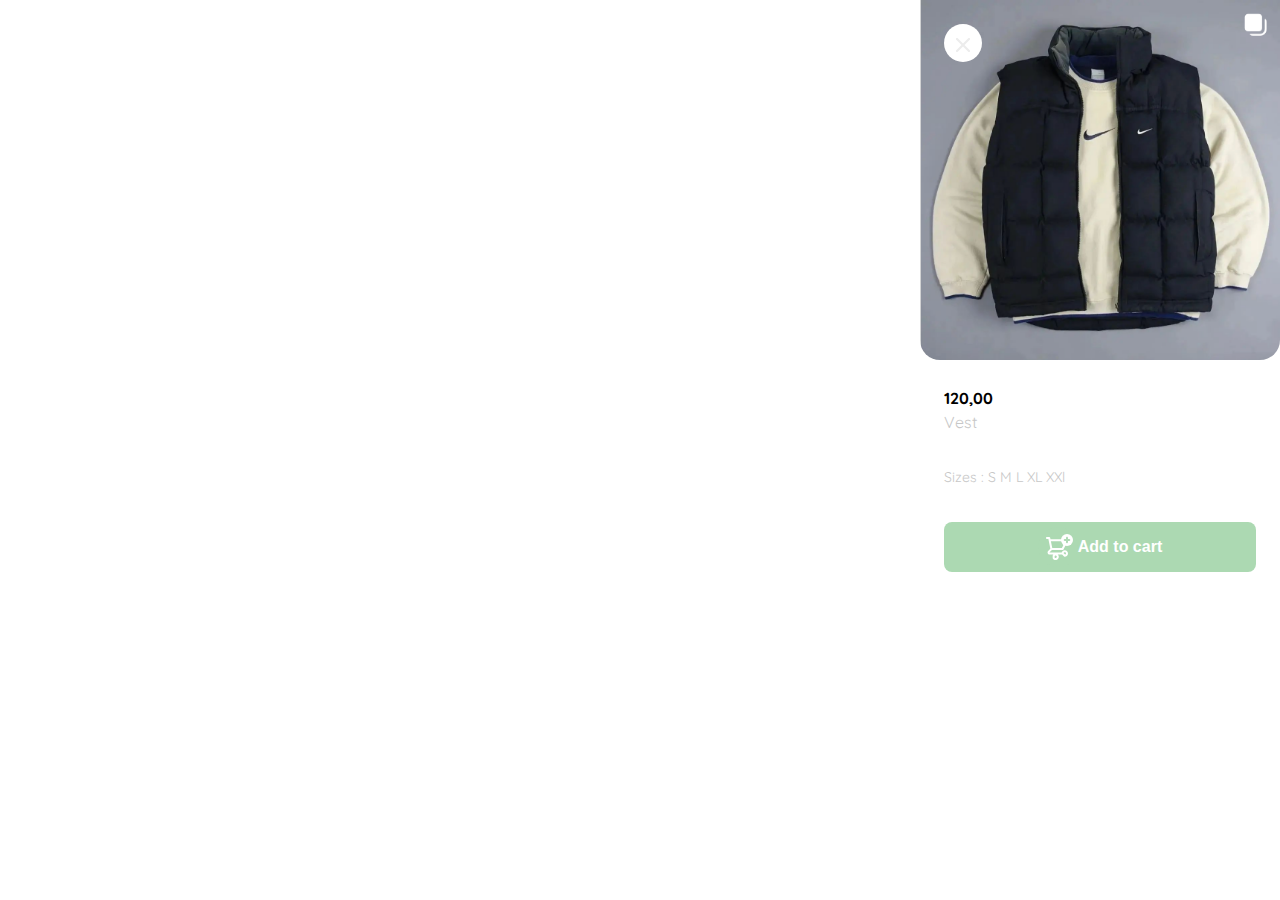
<file: Product.html>
<!DOCTYPE html>
<html lang="en">
<head>
    <meta charset="UTF-8">
    <meta http-equiv="X-UA-Compatible" content="IE=edge">
    <meta name="viewport" content="width=device-width, initial-scale=1.0">
    <link rel="preconnect" href="https://fonts.googleapis.com">
    <link rel="preconnect" href="https://fonts.gstatic.com" crossorigin> 
    <link href="https://fonts.googleapis.com/css2?family=Lora:wght@400;500;600&family=Quicksand:wght@300;500;700&display=swap" rel="stylesheet">
    <title>Document</title>
    <style>
      :root {
            --very-light-pink: #C7C7C7;
            --Text-input-field: #f7f7f7;
            --Hospital-green: #ACD9B2;
            --white: #ffffff;
            --Black: #000000;
            --sm: 14px;
            --md: 16px;
            --lg: 18px;
        }
        body {
            margin: 0;
            font-family: 'Lora', serif;
            font-family: 'Quicksand', sans-serif;
        }
        .product-detail {
            width: 360px;
            padding-bottom: 24px;
            position: absolute;
            right: 0;
        }
        .product-detail-close img:hover {
            cursor: pointer;
        }
        .product-detail > img:nth-child(2) {
            width: 100%;
            height: 360px;
            object-fit: cover;
            border-radius: 0 0 20px 20px;
        }
        .product-detail-close {
            background: var(--white);
            width: 14px;
            height: 14px;
            position: absolute;
            top: 24px;
            left: 24px;
            z-index: 2;
            padding: 12px;
            border-radius: 50%;
        }
        .product-info {
            margin: 24px 24px 0 24px;
        }
        .product-info p:nth-child(1) {
            font-weight: bold;
            font-size: var(--md);
            margin-top: 0;
            margin-bottom: 4px;
        }
        .product-info p:nth-child(2) {
            color: var(--very-light-pink);
            font-size: var(--md);
            margin-top: 0;
            margin-bottom: 36px;
        }
        .product-info p:nth-child(3) {
            color: var(--very-light-pink);
            font-size: var(--sm);
            margin-top: 0;
            margin-bottom: 36px;
        }
        .primary-button {
          background-color: var(--Hospital-green);
          border-radius: 8px;
          border: none;
          color: var(--white);
          width: 100%;
          cursor: pointer;
          font-size: var(--md);
          font-weight: bold;
          height: 50px;
        }
        .add-to-cart-button {
            display: flex;
            align-items: center;
            justify-content: center;
        }@media (max-width: 640px) {
            .product-detail {
            width: 100%;
            padding-bottom: 24px;
            position: absolute;
            right: 0; 
        }
        </style>
</head>
<body>
    <aside class="product-detail">
        <div class="product-detail-close">
            <img src="./curso-frontend-developer-practico-main 2/icons/icon_close.png" alt="close">
        </div>
        <img src="./Products/Captura de pantalla 2023-01-15 a la(s) 1.51.35 p.m..png" alt="vest">
        <div class="product-info">
            <p>120,00</p>
            <p>Vest</p>
            <p>Sizes :  S  M  L  XL  XXl</p>
            <button class="primary-button add-to-cart-button">
                <img src="./curso-frontend-developer-practico-main 2/icons/bt_add_to_cart.svg" alt="add to cart">
                Add to cart
            </button>
        </div>
    </aside>
</body>
</html>
</file>
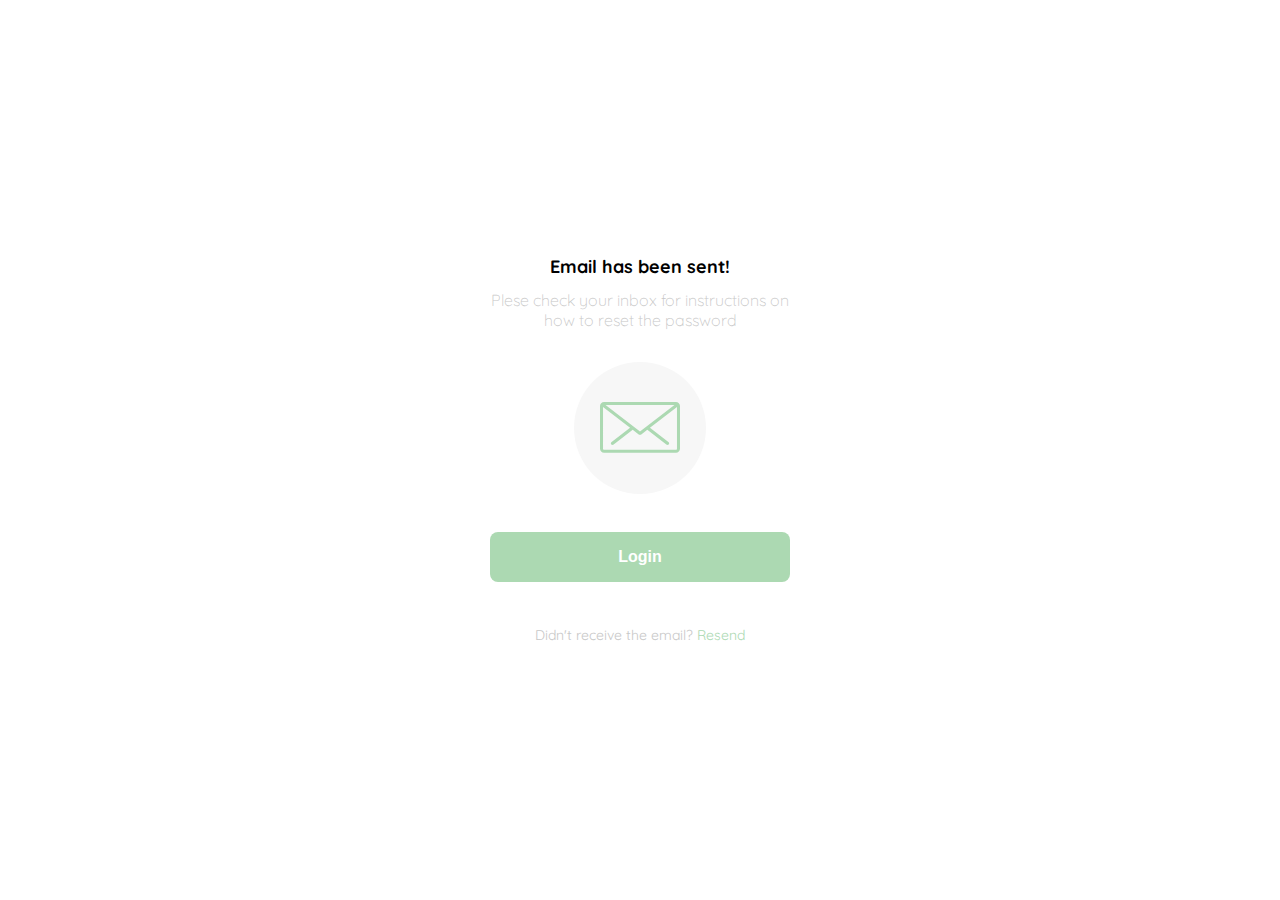
<file: Reset-password.html>
<!DOCTYPE html>
<html lang="en">
<head>
    <meta charset="UTF-8">
    <meta http-equiv="X-UA-Compatible" content="IE=edge">
    <meta name="viewport" content="width=device-width, initial-scale=1.0">
    <link rel="preconnect" href="https://fonts.googleapis.com">
    <link rel="preconnect" href="https://fonts.gstatic.com" crossorigin> 
    <link href="https://fonts.googleapis.com/css2?family=Lora:wght@400;500;600&family=Quicksand:wght@300;500;700&display=swap" rel="stylesheet">
    <title>Document</title>
    <style>
      :root {
            --very-light-pink: #C7C7C7;
            --Text-input-field: #f7f7f7;
            --Hospital-green: #ACD9B2;
            --white: #ffffff;
            --Black: #000000;
            --sm: 14px;
            --md: 16px;
            --lg: 18px;
        }
        body {
            margin: 0;
            font-family: 'Lora', serif;
            font-family: 'Quicksand', sans-serif;
        }
        .login {
          width: 100%;
          height: 100vh;
          display: grid;
          place-items: center;
        }
        .form-container {
            display: grid;
            grid-template-rows: auto 1fr 
            auto;
            width: 300px;
            justify-items: center;
        }
        .logo {
          width: 150px;
          margin-bottom: 50px;
          justify-self: center;
          display: none;
        }
        .title {
           font-size: var(--lg);
           margin-bottom: 12px;
           text-align: center;
        }
        .subtitle { 
          color: var(--very-light-pink);
          font-size: var(--md);
          font-weight: 300;
          margin-top: 0;
          margin-bottom: 32px;
          text-align: center;
        }
        .email-image {
            width: 132px;
            height: 132px;
            border-radius: 50%;
            background-color: var(--Text-input-field);
            display: flex;
            justify-content: center;
            align-items: center;
            margin-bottom: 24px;
        }
        .email-image img {
           width: 80px;
        }
        .resend {
            font-size: var(--sm);
        }
        .resend span {
          color: var(--very-light-pink);  
        }
        .resend a {
            color: var(--Hospital-green);
            text-decoration: none;
        }
        .primary-button {
          background-color: var(--Hospital-green);
          border-radius: 8px;
          border: none;
          color: var(--white);
          width: 100%;
          cursor: pointer;
          font-size: var(--md);
          font-weight: bold;
          height: 50px;
        }
        .login-button {
          margin-top: 14px;
          margin-bottom: 30px;
        }
        @media (max-width: 640px ){
          .logo{
            display: block;
          }
        }
    </style>
</head>
<body>
    <div class="login">
       <div class="form-container">
        <img src="./curso-frontend-developer-practico-main 2/logos/logo_yard_sale.svg" alt="logo"
        class="logo">

        <h1 class="title">Email has been sent!</h1>
        <p class="subtitle">Plese check your inbox for instructions on how to reset the password</p>

        <div class="email-image">
            <img src="./curso-frontend-developer-practico-main 2/icons/email.svg"
            alt="email">
        </div>


        <button class="primary-button
        login-button">Login</button>

        <p class="resend">
           <span>
            Didn't receive the email?
            </span>
           <a href="/">Resend</a>
        </p>
       </div>
    </div>
</body>
</html>
</file>
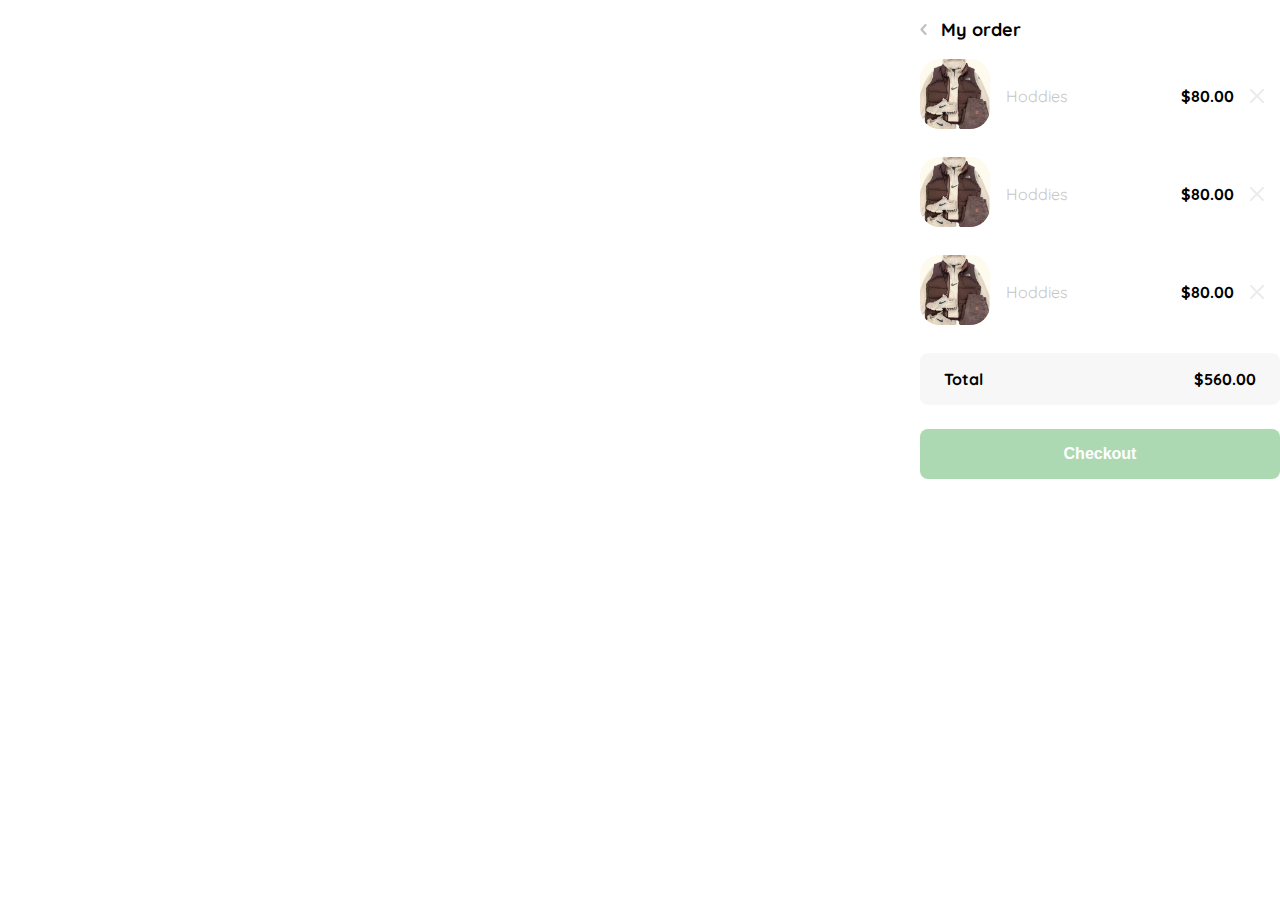
<file: Shopping-cart.html>
<!DOCTYPE html>
<html lang="en">
<head>
    <meta charset="UTF-8">
    <meta http-equiv="X-UA-Compatible" content="IE=edge">
    <meta name="viewport" content="width=device-width, initial-scale=1.0">
    <link rel="preconnect" href="https://fonts.googleapis.com">
    <link rel="preconnect" href="https://fonts.gstatic.com" crossorigin> 
    <link href="https://fonts.googleapis.com/css2?family=Lora:wght@400;500;600&family=Quicksand:wght@300;500;700&display=swap" rel="stylesheet">
    <title>Document</title>
    <style>
      :root {
            --very-light-pink: #C7C7C7;
            --Text-input-field: #f7f7f7;
            --Hospital-green: #ACD9B2;
            --white: #ffffff;
            --Black: #000000;
            --sm: 14px;
            --md: 16px;
            --lg: 18px;
        }
        body {
            margin: 0;
            font-family: 'Lora', serif;
            font-family: 'Quicksand', sans-serif;
        }
        .product-detail {
            width: 360px;
            padding-bottom: 24px;
            box-sizing: border-box;
            position: absolute;
            right: 0;

        }
        .title-container {
            display:flex;
        }
        .title-container img {
            transform: rotate(180deg);
            margin-right: 14px;
        }
        .title {
            font-size: var(--lg);
            font-weight: bold;

        }
        .order {
        display: grid;
        grid-template-columns: auto 1fr;
        gap: 16px;
        align-items: center;
        background-color: var(--Text-input-field);
        margin-bottom: 24px;
        border-radius: 8px;
        padding: 0 24px;
    }
    .order p:nth-child(1) {
        display: flex;
        flex-direction: column;
    }
    .order p span:nth-child(1) {
        font-size: var(--md);
        font-weight: bold;
    }
    .order p:nth-child(2) {
        text-align: end;
        font-weight: bold;
    }
    .shopping-cart{
        display: grid;
       grid-template-columns: auto 1fr auto auto auto;
       gap: 16px; 
       margin-bottom: 24px;
       align-items: center;
    }
    .shopping-cart figure {
        margin: 0;
    }
    .shopping-cart figure img {
        width: 70px;
        height: 70px;
        border-radius: 20px;
        object-fit: cover;
    }
    .shopping-cart p:nth-child(2) {
        color: var(--very-light-pink);
    }
    .shopping-cart p:nth-child(3) {
        font-size: var(--md);
        font-weight: bold;
    }
        .primary-button {
          background-color: var(--Hospital-green);
          border-radius: 8px;
          border: none;
          color: var(--white);
          width: 100%;
          cursor: pointer;
          font-size: var(--md);
          font-weight: bold;
          height: 50px;
        }
        .add-to-cart-button {
            display: flex;
            align-items: center;
            justify-content: center;
        }@media (max-width: 640px) {
            .product-detail {
            width: 100%;
            padding-bottom: 24px;
            position: absolute;
            right: 0; 
        }
        </style>
</head>
<body>
    <aside class="product-detail">
        <div class="title-container">
            <img src="./curso-frontend-developer-practico-main 2/icons/flechita.svg" alt="arrow">
            <p class="title">My order</p>
        </div>
        <div class="my-order-container">
            <div class="my-order-content"> 
                <div class="shopping-cart">
                    <figure>
                        <img src="./Products/Imagen 15-01-23 a las 1.46 p.m..jpg" alt="Hoddies">
                    </figure>
                    <p>Hoddies</p>
                    <p>$80.00</p>
                    <img src="./curso-frontend-developer-practico-main 2/icons/icon_close.png" alt="">
                </div> 
        
                <div class="shopping-cart">
                    <figure>
                        <img src="./Products/Imagen 15-01-23 a las 1.46 p.m..jpg" alt="Hoddies">
                    </figure>
                    <p>Hoddies</p>
                    <p>$80.00</p>
                    <img src="./curso-frontend-developer-practico-main 2/icons/icon_close.png" alt="">
                </div>  
                
                <div class="shopping-cart">
                    <figure>
                        <img src="./Products/Imagen 15-01-23 a las 1.46 p.m..jpg" alt="Hoddies">
                    </figure>
                    <p>Hoddies</p>
                    <p>$80.00</p>
                    <img src="./curso-frontend-developer-practico-main 2/icons/icon_close.png" alt="">
                </div> 
                <div class="order">
                <p>
                    <span>Total</span>
                </p>
                <p>$560.00</p>
              </div>

              <button class="primary-button">
                Checkout
            </button>
            </div>
        </div> 
    </aside>
</body>
</html>
</file>
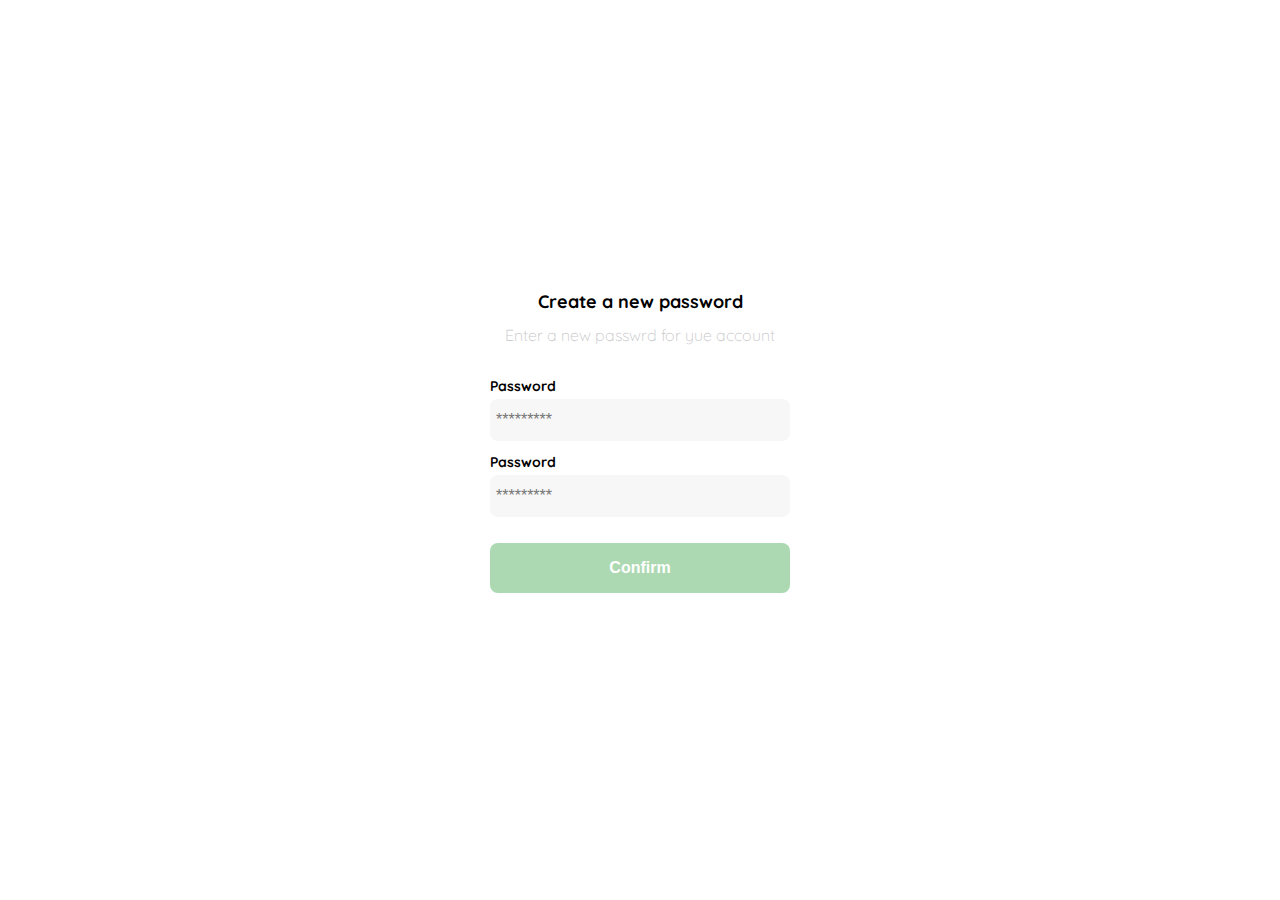
<file: curso-frontend-developer-practico-main 2/clase1.html>
<!DOCTYPE html>
<html lang="en">
<head>
  <meta charset="UTF-8">
  <meta http-equiv="X-UA-Compatible" content="IE=edge">
  <meta name="viewport" content="width=device-width, initial-scale=1.0">
  <link rel="preconnect" href="https://fonts.googleapis.com">
  <link rel="preconnect" href="https://fonts.gstatic.com" crossorigin>
  <link href="https://fonts.googleapis.com/css2?family=Quicksand:wght@300;500;700&display=swap" rel="stylesheet">
  <title>Document</title>
  <style>
    :root {
      --white: #FFFFFF;
      --black: #000000;
      --very-light-pink: #C7C7C7;
      --text-input-field: #F7F7F7;
      --hospital-green: #ACD9B2;
      --sm: 14px;
      --md: 16px;
      --lg: 18px;
    }
    body {
      margin: 0;
      font-family: 'Quicksand', sans-serif;
    }
    .login {
      width: 100%;
      height: 100vh;
      display: grid;
      place-items: center;
    }
    .form-container {
      display: grid;
      grid-template-rows: auto 1fr auto;
      width: 300px;
    }
    .logo {
      width: 150px;
      margin-bottom: 48px;
      justify-self: center;
      display: none;
    }
    .title {
      font-size: var(--lg);
      margin-bottom: 12px;
      text-align: center;
    }
    .subtitle {
      color: var(--very-light-pink);
      font-size: var(--md);
      font-weight: 300;
      margin-top: 0;
      margin-bottom: 32px;
      text-align: center;
    }
    .form {
      display: flex;
      flex-direction: column;
    }
    .label {
      font-size: var(--sm);
      font-weight: bold;
      margin-bottom: 4px;
    }
    .input {
      background-color: var(--text-input-field);
      border: none;
      border-radius: 8px;
      height: 30px;
      font-size: var(--md);
      padding: 6px;
      margin-bottom: 12px;
    }
    .primary-button {
      background-color: var(--hospital-green);
      border-radius: 8px;
      border: none;
      color: var(--white);
      width: 100%;
      cursor: pointer;
      font-size: var(--md);
      font-weight: bold;
      height: 50px;
    }
    .login-button {
      margin-top: 14px;
      margin-bottom: 30px;
    }
    @media (max-width: 640px) {
      .logo {
        display: block;
      }
    }
  </style>
</head>
<body>
  <div class="login">
    <div class="form-container">
      <img src="./logos/logo_yard_sale.svg" alt="logo" class="logo">

      <h1 class="title">Create a new password</h1>
      <p class="subtitle">Enter a new passwrd for yue account</p>

      <form action="/" class="form">
        <label for="password" class="label">Password</label>
        <input type="password" id="password" placeholder="*********" class="input input-password">

        <label for="new-password" class="label">Password</label>
        <input type="password" id="new-password" placeholder="*********" class="input input-password">

        <input type="submit" value="Confirm" class="primary-button login-button">
      </form>
    </div>
  </div>
</body>
</html>
</file>
<file: style.css>
/* General  */
:root {
    --very-light-pink: #C7C7C7;
    --Text-input-field: #f7f7f7;
    --Hospital-green: #ACD9B2;
    --white: #ffffff;
    --Black: #000000;
    --sm: 14px;
    --md: 16px;
    --lg: 18px;
}
body {
    margin: 0;
    font-family: 'Quicksand', sans-serif;
}

.inactive {
    display: none;
}
/* Navbar (general) */
nav {
    display: flex;
    justify-content: space-between;
    padding: 0 24px;
    border-bottom: 1px solid var(--very-light-pink);
}
.menu {
    display: none;
}
.logo {
    width: 140px;
    
}
.navbar-left {
    display: flex;
    margin-left: 12px;
}
.navbar-left ul {
    margin-left: 12px;
}
.navbar-left ul li a, .navbar-right ul li a {
    text-decoration: none;
    color: var(--very-light-pink);
    border: 1px solid var(--white);
    padding: 8px;
    border-radius: 8px;

}
.navbar-left ul li a:hover, .navbar-right ul li a:hover {
    border: 1px solid var(--Hospital-green);
    color: var(--Hospital-green);

}
.navbar-left ul, .navbar-right ul {
    list-style: none;
    padding: 0;
    margin-top: 3;
    display: flex;
    align-items: center;
    height: 60px;
}
.navbar-email {
    color: var(--very-light-pink);
    font-size: var(--sm);
    margin-right: 12px;
    cursor: pointer;
}
.navbar-shopping-cart {
    position: relative;
    cursor: pointer;
}
.navbar-shopping-cart div {
    
    width: 16px;
    height: 16px;
    background-color: var(--Hospital-green);
    border-radius: 50%;
    font-size: var(--sm);
    font-weight: bold;
    position: absolute;
    top: -6px;
    right: -3px;
    display: flex;
    justify-content: center;
    align-items: center;
}
/* Menu en desktop */
.desktop-menu {
    position: absolute;
    top: 92px;
    right: 50px;
    background: var(--white);
    width: 100px;
    height: auto;
    border:1px solid var(--very-light-pink);
    border-radius: 6px;
    padding: 20px 20px 0 20px;
   } 
   .desktop-menu ul {
    list-style: none;
    padding: 0;
    margin: 0;
    
   }
   .desktop-menu ul li {
    text-align: end;
   }
   .desktop-menu ul li:nth-child(1), .desktop-menu ul li:nth-child(2){
    font-weight: bold;
   }
   .desktop-menu ul li:last-child {
    padding-top: 20px;
    border-top: 1px solid var(--very-light-pink);
   }
   .desktop-menu ul li:last-child a {
    color: var(--Hospital-green);
    font-size: var(--sm);
   }
   .desktop-menu ul li a {
    color: var(--Black);
    text-decoration: none;
    margin-bottom: 20px;
    display: inline-block;
   }

   
   /* Menu en mobile */ 

.mobile-menu {
    background-color: var(--white);
    position: absolute;
    top: 60px;
    padding: 24px;
}
.mobile-menu  a {
    text-decoration: none;
    color: var(--Black);
    font-weight: bold;
    margin-bottom: 24px;
}
.mobile-menu ul {
    padding: 0;
    margin: 24px 0 0;
    list-style: none;
}
.mobile-menu ul li {
    margin-bottom: 24px;
}
.mobile-menu .email {
    font-size: var(--sm);
    font-weight: 300;
}
.mobile-menu ul:nth-child(1) {
    border-bottom: 1px solid var(--very-light-pink);
}
.sign-out {
    font-size: var(--sm);
    color: var(--Hospital-green) !important;
}  
.mobile-menu ul:nth-child(3) {
    margin-top: 300px;
}

/* aside (product detail y carrito */ 

.product-detail {
    background-color: var(--white);
    width: 360px;
    padding-bottom: 24px;
    box-sizing: border-box;
    position: absolute;
    right: 0;

}
.title-container {
    display:flex;
}
.title-container img {
    transform: rotate(180deg);
    margin-right: 14px;
}
.title {
    font-size: var(--lg);
    font-weight: bold;

}
.order {
display: grid;
grid-template-columns: auto 1fr;
gap: 16px;
align-items: center;
background-color: var(--Text-input-field);
margin-bottom: 24px;
border-radius: 8px;
padding: 0 24px;
}
.order p:nth-child(1) {
display: flex;
flex-direction: column;
}
.order p span:nth-child(1) {
font-size: var(--md);
font-weight: bold;
}
.order p:nth-child(2) {
text-align: end;
font-weight: bold;
}
.shopping-cart{
display: grid;
grid-template-columns: auto 1fr auto auto auto;
gap: 16px; 
margin-bottom: 24px;
align-items: center;
}
.shopping-cart figure {
margin: 0;
}
.shopping-cart figure img {
cursor:;
width: 70px;
height: 70px;
border-radius: 20px;
object-fit: cover;
}
.shopping-cart p:nth-child(2) {
color: var(--very-light-pink);
}
.shopping-cart p:nth-child(3) {
font-size: var(--md);
font-weight: bold;
}
.primary-button {
  background-color: var(--Hospital-green);
  border-radius: 8px;
  border: none;
  color: var(--white);
  width: 100%;
  cursor: pointer;
  font-size: var(--md);
  font-weight: bold;
  height: 50px;
}
.add-to-cart-button {
    display: flex;
    align-items: center;
    justify-content: center;
}
 /* product list */
.product-card {
    width: 240px;
  }
  .product-card img {
    width: 240px;
    height: 240px;
    border-radius: 20px;
    object-fit: cover;
  }
  .cards-container {
    display: grid;
    grid-template-columns: 
    repeat(auto-fill, 240px);
    gap: 26px;
    place-content: center;
    margin-top: 20px;
  }
  .product-info {
    display: flex;
    justify-content: space-between;
    align-items: center;
    margin-top: 12px;
  }
  .product-info figure {
    margin: 0;
  }
  .product-info figure img {
    width: 35px;
    height: 35px;
  }
  .product-info div p:nth-child(1) {
    font-weight: bold;
    font-size: var(--md);
    margin-top: 0;
    margin-bottom: 4px;
  }
  .product-info div p:nth-child(2) {
    font-size: var(--sm);
    margin-top: 0;
    margin-bottom: 0;
    color: var(--Black);
  }

    @media (max-width: 640px){
    .menu{
        display: block;
    }
    .navbar-left ul {
        display: none;
    }
    .navbar-email {
        display: none;
    }
    .desktop-menu {
        display: none;
    }
    .product-detail {
        width: 100%;
        padding-bottom: 24px;
        position: absolute;
        right: 0;     
    }
    .cards-container {
        grid-template-columns: 
        repeat(auto-fill, 140px); 
      }
      .product-card {
        width: 140px;
      }
      .product-card img {
        width: 140px;
        height: 140px;
      }

@media (min-width: 641px) {
    .mobile-menu {
        display: none;
    }
}
</file>
